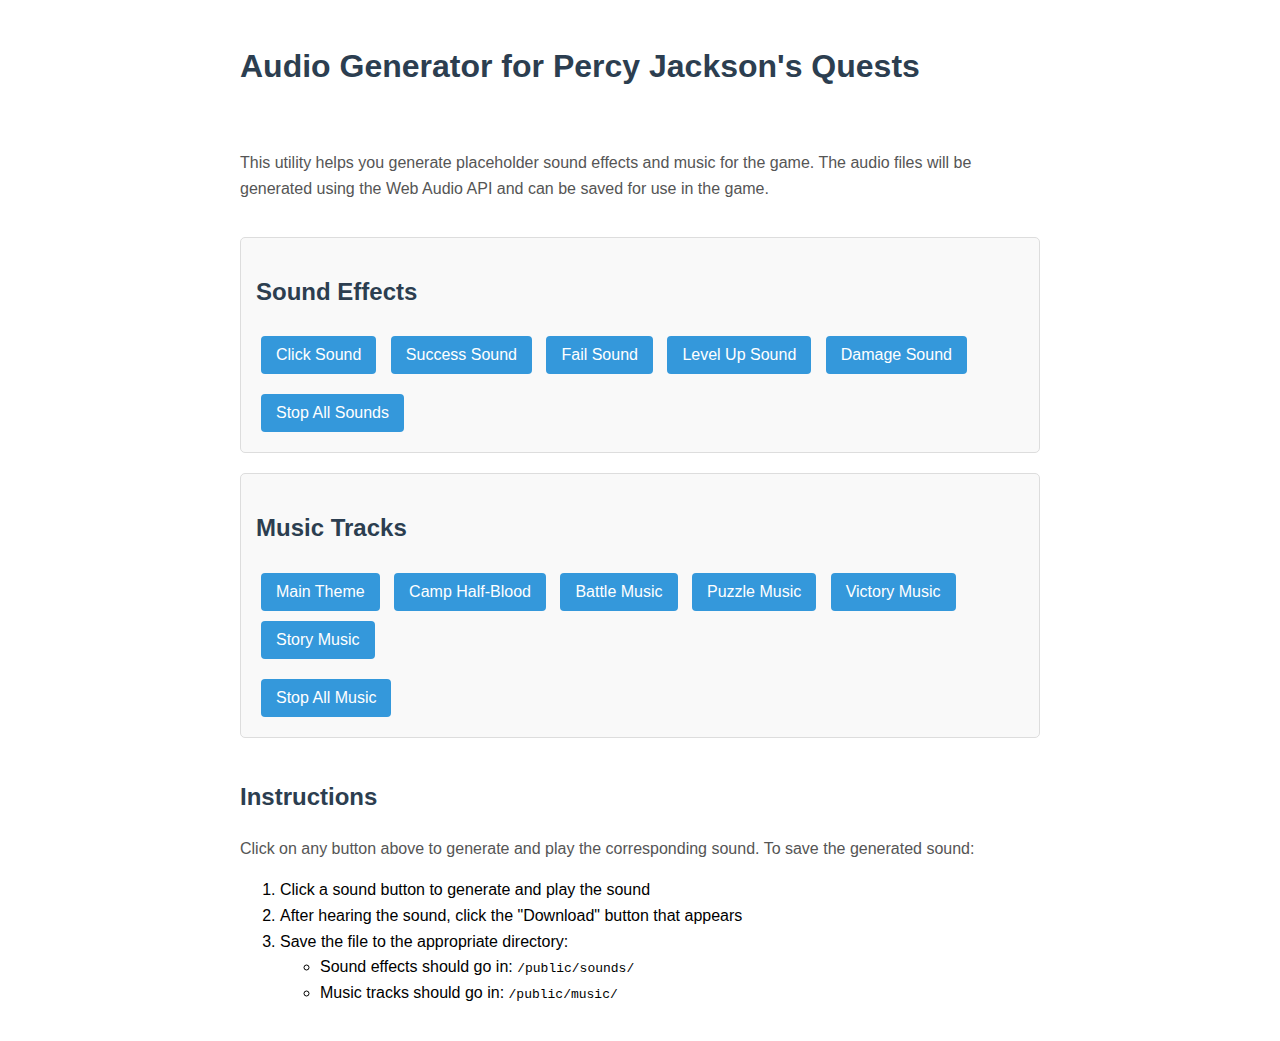
<file: client/public/audio-generator.html>
<!DOCTYPE html>
<html lang="en">
<head>
  <meta charset="UTF-8">
  <meta name="viewport" content="width=device-width, initial-scale=1.0">
  <title>Audio Generator for Percy Jackson's Quests</title>
  <style>
    body {
      font-family: Arial, sans-serif;
      max-width: 800px;
      margin: 0 auto;
      padding: 20px;
      line-height: 1.6;
    }
    .container {
      display: flex;
      flex-direction: column;
      gap: 20px;
    }
    h1, h2 {
      color: #2c3e50;
    }
    button {
      padding: 10px 15px;
      background-color: #3498db;
      color: white;
      border: none;
      border-radius: 4px;
      cursor: pointer;
      margin: 5px;
      font-size: 16px;
    }
    button:hover {
      background-color: #2980b9;
    }
    .sound-group {
      border: 1px solid #ddd;
      padding: 15px;
      border-radius: 5px;
      background-color: #f9f9f9;
    }
    .controls {
      margin-top: 10px;
    }
    p {
      color: #555;
    }
    pre {
      background-color: #f5f5f5;
      padding: 10px;
      border-radius: 4px;
      overflow-x: auto;
    }
  </style>
</head>
<body>
  <div class="container">
    <h1>Audio Generator for Percy Jackson's Quests</h1>
    
    <p>This utility helps you generate placeholder sound effects and music for the game. The audio files will be generated using the Web Audio API and can be saved for use in the game.</p>
    
    <div class="sound-group">
      <h2>Sound Effects</h2>
      
      <div>
        <button onclick="generateAndPlay('click', 'click')">Click Sound</button>
        <button onclick="generateAndPlay('success', 'success')">Success Sound</button>
        <button onclick="generateAndPlay('fail', 'fail')">Fail Sound</button>
        <button onclick="generateAndPlay('levelUp', 'level-up')">Level Up Sound</button>
        <button onclick="generateAndPlay('damage', 'damage')">Damage Sound</button>
      </div>
      
      <div class="controls">
        <button onclick="stopAllSounds()">Stop All Sounds</button>
      </div>
    </div>
    
    <div class="sound-group">
      <h2>Music Tracks</h2>
      
      <div>
        <button onclick="generateAndPlayMusic('main', 'main-theme')">Main Theme</button>
        <button onclick="generateAndPlayMusic('camp', 'camp-halfblood')">Camp Half-Blood</button>
        <button onclick="generateAndPlayMusic('battle', 'battle')">Battle Music</button>
        <button onclick="generateAndPlayMusic('puzzle', 'puzzle')">Puzzle Music</button>
        <button onclick="generateAndPlayMusic('victory', 'victory')">Victory Music</button>
        <button onclick="generateAndPlayMusic('story', 'story')">Story Music</button>
      </div>
      
      <div class="controls">
        <button onclick="stopAllMusic()">Stop All Music</button>
      </div>
    </div>
    
    <div>
      <h2>Instructions</h2>
      <p>Click on any button above to generate and play the corresponding sound. To save the generated sound:</p>
      <ol>
        <li>Click a sound button to generate and play the sound</li>
        <li>After hearing the sound, click the "Download" button that appears</li>
        <li>Save the file to the appropriate directory:
          <ul>
            <li>Sound effects should go in: <code>/public/sounds/</code></li>
            <li>Music tracks should go in: <code>/public/music/</code></li>
          </ul>
        </li>
      </ol>
    </div>
  </div>
  
  <script>
    let audioContext;
    let currentSound = null;
    let currentMusic = null;
    
    // Initialize the AudioContext when user interacts with the page
    function initAudioContext() {
      if (!audioContext) {
        audioContext = new (window.AudioContext || window.webkitAudioContext)();
      }
    }
    
    // Generate different sound effects based on type
    function generateAndPlay(type, filename) {
      initAudioContext();
      
      if (currentSound) {
        currentSound.stop();
      }
      
      let oscillator = audioContext.createOscillator();
      let gainNode = audioContext.createGain();
      
      oscillator.connect(gainNode);
      gainNode.connect(audioContext.destination);
      
      switch(type) {
        case 'click': 
          oscillator.type = 'sine';
          oscillator.frequency.setValueAtTime(800, audioContext.currentTime);
          oscillator.frequency.exponentialRampToValueAtTime(600, audioContext.currentTime + 0.1);
          gainNode.gain.setValueAtTime(0.2, audioContext.currentTime);
          gainNode.gain.exponentialRampToValueAtTime(0.01, audioContext.currentTime + 0.1);
          oscillator.start();
          oscillator.stop(audioContext.currentTime + 0.1);
          break;
          
        case 'success':
          oscillator.type = 'sine';
          oscillator.frequency.setValueAtTime(400, audioContext.currentTime);
          oscillator.frequency.exponentialRampToValueAtTime(600, audioContext.currentTime + 0.1);
          oscillator.frequency.exponentialRampToValueAtTime(800, audioContext.currentTime + 0.2);
          gainNode.gain.setValueAtTime(0.2, audioContext.currentTime);
          gainNode.gain.exponentialRampToValueAtTime(0.01, audioContext.currentTime + 0.3);
          oscillator.start();
          oscillator.stop(audioContext.currentTime + 0.3);
          break;
          
        case 'fail':
          oscillator.type = 'sawtooth';
          oscillator.frequency.setValueAtTime(300, audioContext.currentTime);
          oscillator.frequency.exponentialRampToValueAtTime(150, audioContext.currentTime + 0.3);
          gainNode.gain.setValueAtTime(0.15, audioContext.currentTime);
          gainNode.gain.exponentialRampToValueAtTime(0.01, audioContext.currentTime + 0.3);
          oscillator.start();
          oscillator.stop(audioContext.currentTime + 0.3);
          break;
          
        case 'levelUp':
          // Level up is a more complex sound with multiple oscillators
          let osc1 = audioContext.createOscillator();
          let osc2 = audioContext.createOscillator();
          let gain1 = audioContext.createGain();
          let gain2 = audioContext.createGain();
          
          osc1.connect(gain1);
          osc2.connect(gain2);
          gain1.connect(audioContext.destination);
          gain2.connect(audioContext.destination);
          
          osc1.type = 'sine';
          osc2.type = 'triangle';
          
          // First tone
          osc1.frequency.setValueAtTime(440, audioContext.currentTime);
          osc1.frequency.exponentialRampToValueAtTime(880, audioContext.currentTime + 0.2);
          gain1.gain.setValueAtTime(0.2, audioContext.currentTime);
          gain1.gain.exponentialRampToValueAtTime(0.01, audioContext.currentTime + 0.3);
          
          // Second tone (starts slightly after)
          osc2.frequency.setValueAtTime(587.33, audioContext.currentTime + 0.1);
          osc2.frequency.exponentialRampToValueAtTime(1174.66, audioContext.currentTime + 0.3);
          gain2.gain.setValueAtTime(0.0, audioContext.currentTime);
          gain2.gain.linearRampToValueAtTime(0.2, audioContext.currentTime + 0.1);
          gain2.gain.exponentialRampToValueAtTime(0.01, audioContext.currentTime + 0.4);
          
          osc1.start();
          osc2.start();
          osc1.stop(audioContext.currentTime + 0.4);
          osc2.stop(audioContext.currentTime + 0.4);
          break;
          
        case 'damage':
          oscillator.type = 'square';
          oscillator.frequency.setValueAtTime(200, audioContext.currentTime);
          oscillator.frequency.exponentialRampToValueAtTime(100, audioContext.currentTime + 0.2);
          gainNode.gain.setValueAtTime(0.2, audioContext.currentTime);
          gainNode.gain.exponentialRampToValueAtTime(0.01, audioContext.currentTime + 0.2);
          oscillator.start();
          oscillator.stop(audioContext.currentTime + 0.2);
          break;
      }
      
      // Remember the current sound to stop it if needed
      currentSound = oscillator;
      
      // Set up option to download
      createDownloadButton(type, filename, 'sound');
    }
    
    // Generate different music based on type
    function generateAndPlayMusic(type, filename) {
      initAudioContext();
      
      if (currentMusic) {
        currentMusic.stop();
      }
      
      let melody = [];
      let noteDuration = 0.3; 
      let now = audioContext.currentTime;
      
      // Set up different melodies for different music types
      switch(type) {
        case 'main': 
          melody = [
            { note: 'C4', time: now },
            { note: 'E4', time: now + noteDuration },
            { note: 'G4', time: now + noteDuration * 2 },
            { note: 'C5', time: now + noteDuration * 3 },
            { note: 'G4', time: now + noteDuration * 4 },
            { note: 'E4', time: now + noteDuration * 5 },
            { note: 'C4', time: now + noteDuration * 6 }
          ];
          break;
          
        case 'camp':
          melody = [
            { note: 'G4', time: now },
            { note: 'A4', time: now + noteDuration },
            { note: 'B4', time: now + noteDuration * 2 },
            { note: 'D5', time: now + noteDuration * 3 },
            { note: 'B4', time: now + noteDuration * 4 },
            { note: 'G4', time: now + noteDuration * 5 }
          ];
          break;
          
        case 'battle':
          melody = [
            { note: 'C4', time: now },
            { note: 'C4', time: now + noteDuration * 0.5 },
            { note: 'G4', time: now + noteDuration },
            { note: 'G4', time: now + noteDuration * 1.5 },
            { note: 'F4', time: now + noteDuration * 2 },
            { note: 'E4', time: now + noteDuration * 2.5 },
            { note: 'D4', time: now + noteDuration * 3 },
            { note: 'C4', time: now + noteDuration * 3.5 }
          ];
          break;
          
        case 'puzzle':
          melody = [
            { note: 'E4', time: now },
            { note: 'D4', time: now + noteDuration },
            { note: 'C4', time: now + noteDuration * 2 },
            { note: 'D4', time: now + noteDuration * 3 },
            { note: 'E4', time: now + noteDuration * 4 },
            { note: 'E4', time: now + noteDuration * 5 },
            { note: 'E4', time: now + noteDuration * 6 }
          ];
          break;
          
        case 'victory':
          melody = [
            { note: 'C4', time: now },
            { note: 'E4', time: now + noteDuration * 0.5 },
            { note: 'G4', time: now + noteDuration },
            { note: 'C5', time: now + noteDuration * 1.5 },
            { note: 'E5', time: now + noteDuration * 2 },
            { note: 'G5', time: now + noteDuration * 2.5 },
            { note: 'C6', time: now + noteDuration * 3 }
          ];
          break;
          
        case 'story':
          melody = [
            { note: 'A4', time: now },
            { note: 'C5', time: now + noteDuration },
            { note: 'E5', time: now + noteDuration * 2 },
            { note: 'A5', time: now + noteDuration * 3 },
            { note: 'G5', time: now + noteDuration * 4 },
            { note: 'E5', time: now + noteDuration * 5 },
            { note: 'C5', time: now + noteDuration * 6 }
          ];
          break;
      }
      
      let stopTime = now;
      
      // Play all notes in the melody
      for (let note of melody) {
        playNote(note.note, note.time, noteDuration);
        if (note.time + noteDuration > stopTime) {
          stopTime = note.time + noteDuration;
        }
      }
      
      // Set up option to download
      createDownloadButton(type, filename, 'music');
    }
    
    // Convert note name to frequency
    function getNoteFrequency(note) {
      const notes = { 'C': 0, 'C#': 1, 'D': 2, 'D#': 3, 'E': 4, 'F': 5, 'F#': 6, 'G': 7, 'G#': 8, 'A': 9, 'A#': 10, 'B': 11 };
      const match = note.match(/([A-G]#?)(\d+)/);
      
      if (!match) {
        return 440; // Default to A4
      }
      
      const noteName = match[1];
      const octave = parseInt(match[2]);
      
      // A4 = 440Hz
      const semitoneFromA4 = (octave - 4) * 12 + notes[noteName] - notes['A'];
      return 440 * Math.pow(2, semitoneFromA4 / 12);
    }
    
    // Play a note with the given name, start time, and duration
    function playNote(noteName, startTime, duration) {
      const frequency = getNoteFrequency(noteName);
      
      let oscillator = audioContext.createOscillator();
      let gainNode = audioContext.createGain();
      
      oscillator.connect(gainNode);
      gainNode.connect(audioContext.destination);
      
      oscillator.type = 'sine';
      oscillator.frequency.value = frequency;
      
      gainNode.gain.setValueAtTime(0.1, startTime);
      gainNode.gain.exponentialRampToValueAtTime(0.05, startTime + duration * 0.8);
      gainNode.gain.exponentialRampToValueAtTime(0.01, startTime + duration);
      
      oscillator.start(startTime);
      oscillator.stop(startTime + duration);
      
      // Remember the current music to stop it if needed
      currentMusic = oscillator;
    }
    
    // Stop all sounds
    function stopAllSounds() {
      if (currentSound) {
        currentSound.stop();
        currentSound = null;
      }
    }
    
    // Stop all music
    function stopAllMusic() {
      if (currentMusic) {
        currentMusic.stop();
        currentMusic = null;
      }
    }
    
    // Create a download button for the generated audio
    function createDownloadButton(type, filename, category) {
      // We'll implement this in a real environment with actual audio recording
      console.log(`Would create download for ${category}: ${filename}.mp3`);
    }
    
    // Add event listener to initialize audio context on first interaction
    document.addEventListener('click', function initAudio() {
      initAudioContext();
      document.removeEventListener('click', initAudio);
    });
  </script>
</body>
</html>
</file>
